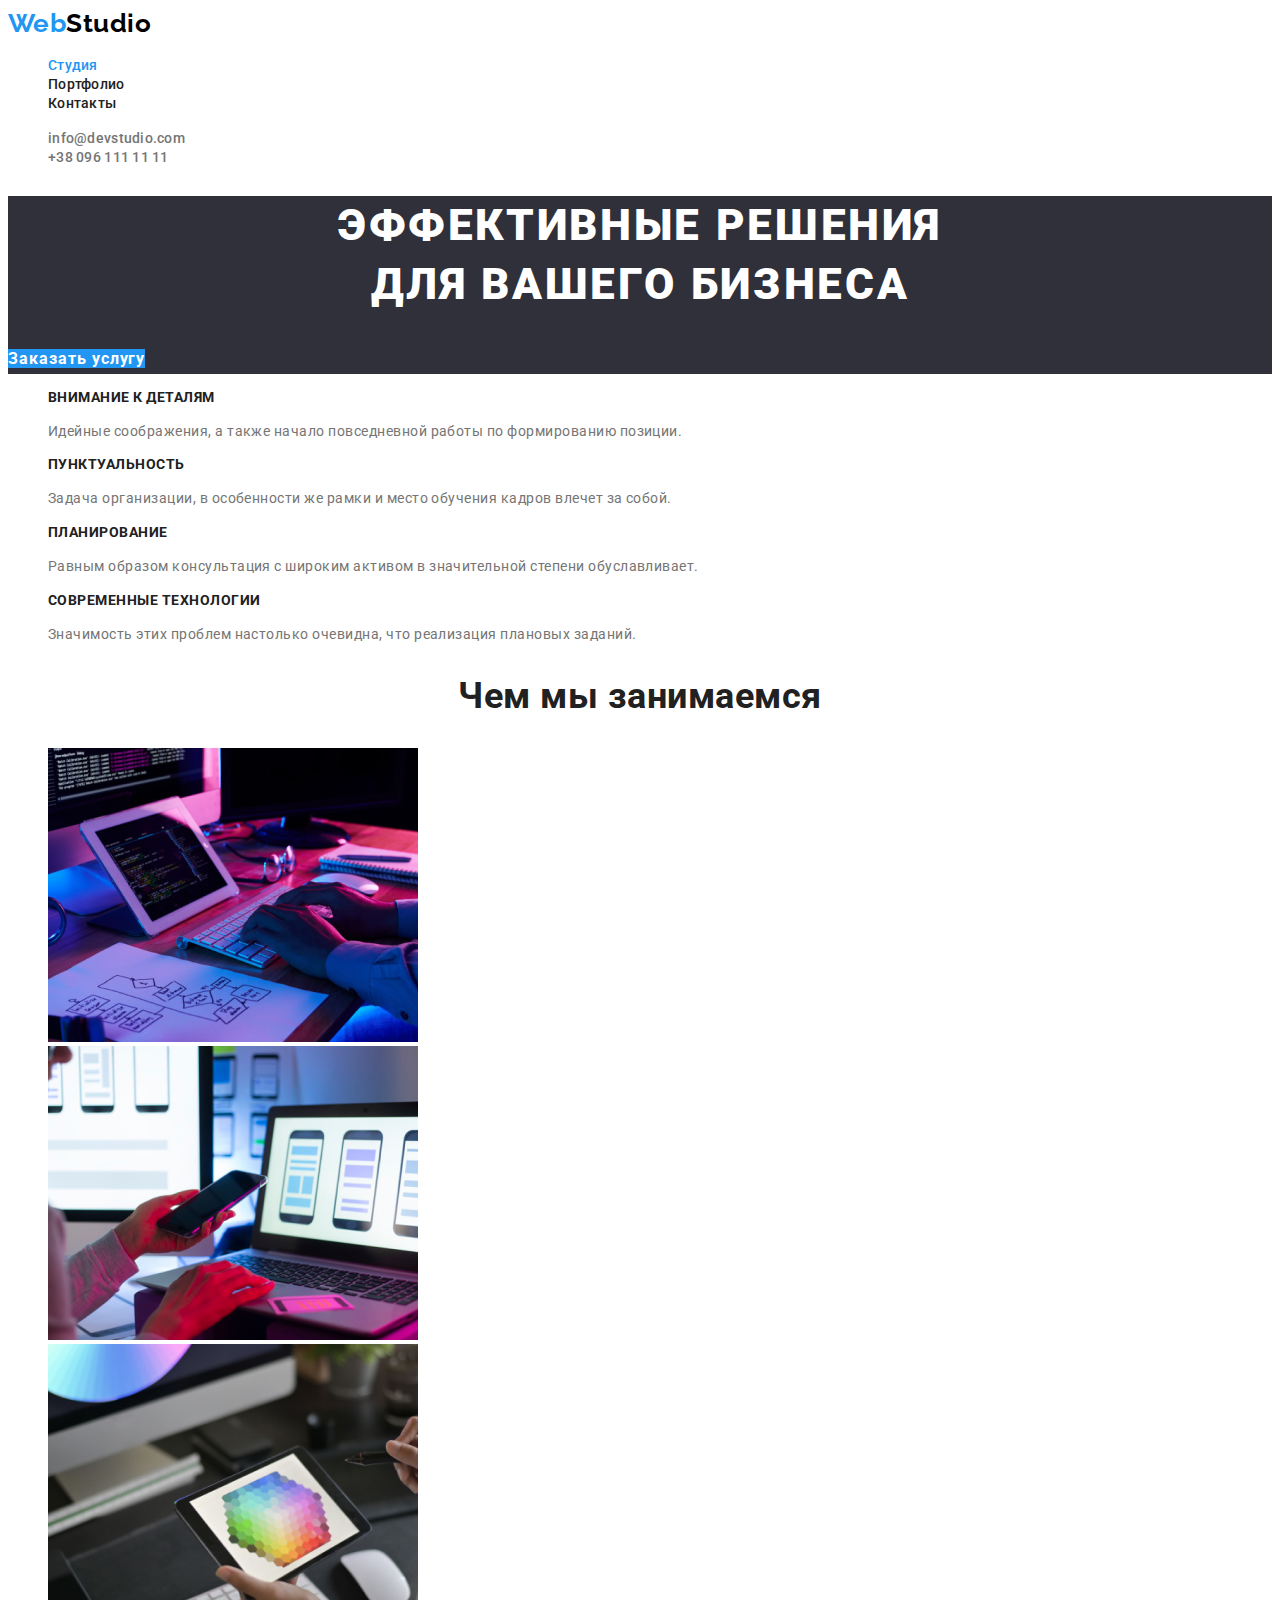
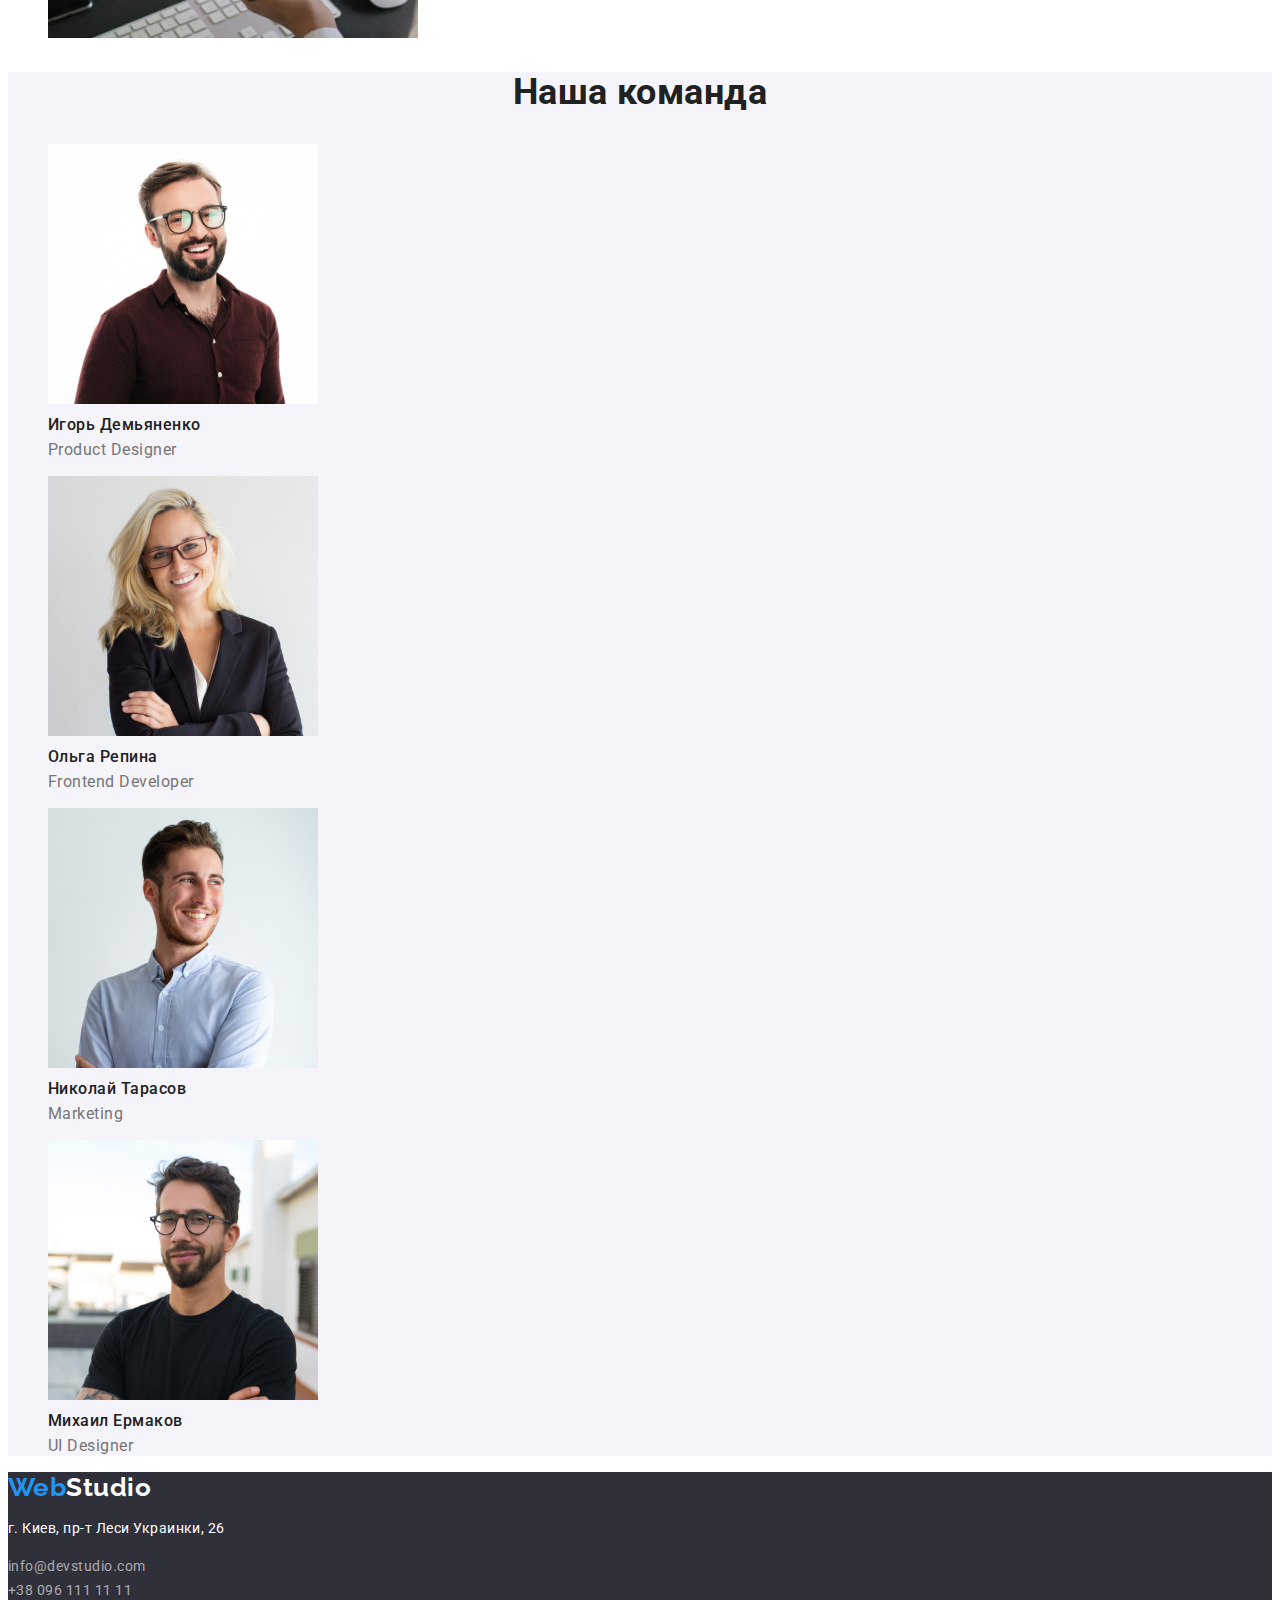
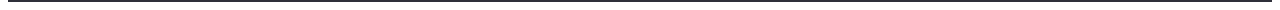
<file: index.html>
<!DOCTYPE html>
<html lang="en">

<head>
    <meta charset="UTF-8">
    <meta name="viewport" content="width=device-width, initial-scale=1.0">
    <title>Студия</title>

    <link rel="preconnect" href="https://fonts.gstatic.com">
    <link
        href="https://fonts.googleapis.com/css2?family=Raleway:wght@700&family=Roboto:wght@400;500;700;900&display=swap"
        rel="stylesheet">
    <link rel="stylesheet" href="./styles.css">
</head>

<body>
    <!--  Верхняя линия  -->
    <header class="page-header">
        <nav class="main-nav">
            <a class="header-logo" href="./index.html"> <span class="logo">Web</span>Studio</a>

            <ul class="site-nav">
                <li> <a href="./index.html" class="link current">Студия</a></li>
                <li> <a href="./portfolio.html" class="link">Портфолио</a></li>
                <li> <a href="" class="link">Контакты</a></li>
            </ul>
        </nav>

        <ul class="site-nav contacts">
            <li> <a href="mailto:info@devstudio.com" class="link">info@devstudio.com</a></li>
            <li> <a href="tel:+380961111111" class="link">+38 096 111 11 11</a></li>
        </ul>
    </header>

    <main>
        <!--    Шапка   -->
        <section class="hero">
            <h1>Эффективные решения <br> для вашего бизнеса</h1>
            <a href="" class="button">Заказать услугу</a>
        </section>


        <!--  Особенности  -->

        <section class="hero-description">
            <ul>
                <li>
                    <h3>Внимание к деталям</h3>
                    <p class="text">Идейные соображения, а также начало повседневной работы по формированию позиции.</p>
                </li>

                <li>
                    <h3>Пунктуальность</h3>
                    <p class="text">Задача организации, в особенности же рамки и место обучения кадров влечет за собой.
                    </p>
                </li>

                <li>
                    <h3>Планирование</h3>
                    <p class="text">Равным образом консультация с широким активом в значительной степени обуславливает.
                    </p>
                </li>

                <li>
                    <h3>Современные технологии</h3>
                    <p class="text">Значимость этих проблем настолько очевидна, что реализация плановых заданий.</p>
                </li>
            </ul>
        </section>
        <!--  Чем мы занимаемся  -->

        <section class="activity">
            <h2>Чем мы занимаемся</h2>
            <ul>
                <li><img src="./images/box1.png" width="370" alt=""></li>
                <li><img src="./images/box2.png" width="370" alt=""></li>
                <li><img src="./images/box3.png" width="370" alt=""></li>
            </ul>
        </section>

        <!--  Наша команда  -->

        <section class="command">
            <h2>Наша команда</h2>
            <ul>
                <li><img src="./images/team_card1.png" width="270" alt="Игорь Демьяненко">
                    <h3 class="command-name">Игорь Демьяненко</h3>
                    <p class="text-profession">Product Designer</p>
                </li>
                <li><img src="./images/team_card2.png" width="270" alt="Ольга Репина">
                    <h3 class="command-name">Ольга Репина</h3>
                    <p class="text-profession">Frontend Developer</p>
                </li>
                <li><img src="./images/team_card3.png" width="270" alt="Николай Тарасов">
                    <h3 class="command-name">Николай Тарасов</h3>
                    <p class="text-profession">Marketing</p>
                </li>
                <li><img src="./images/team_card4.png" width="270" alt="Михаил Ермаков">
                    <h3 class="command-name">Михаил Ермаков</h3>
                    <p class="text-profession">UI Designer</p>
                </li>
            </ul>
        </section>
    </main>

    <!--  Футер  -->
    <footer class="footer">
        <a class="footer-logo" href="./index.html"> <span class="logo">Web</span>Studio</a>
        <address class="footer-address">
            <p>г. Киев, пр-т Леси Украинки, 26</p>
            <a href="mailto:info@devstudio.com">info@devstudio.com</a> <br>
            <a href="tel:+380991111111">+38 096 111 11 11</a>

        </address>
    </footer>

</body>

</html>
</file>
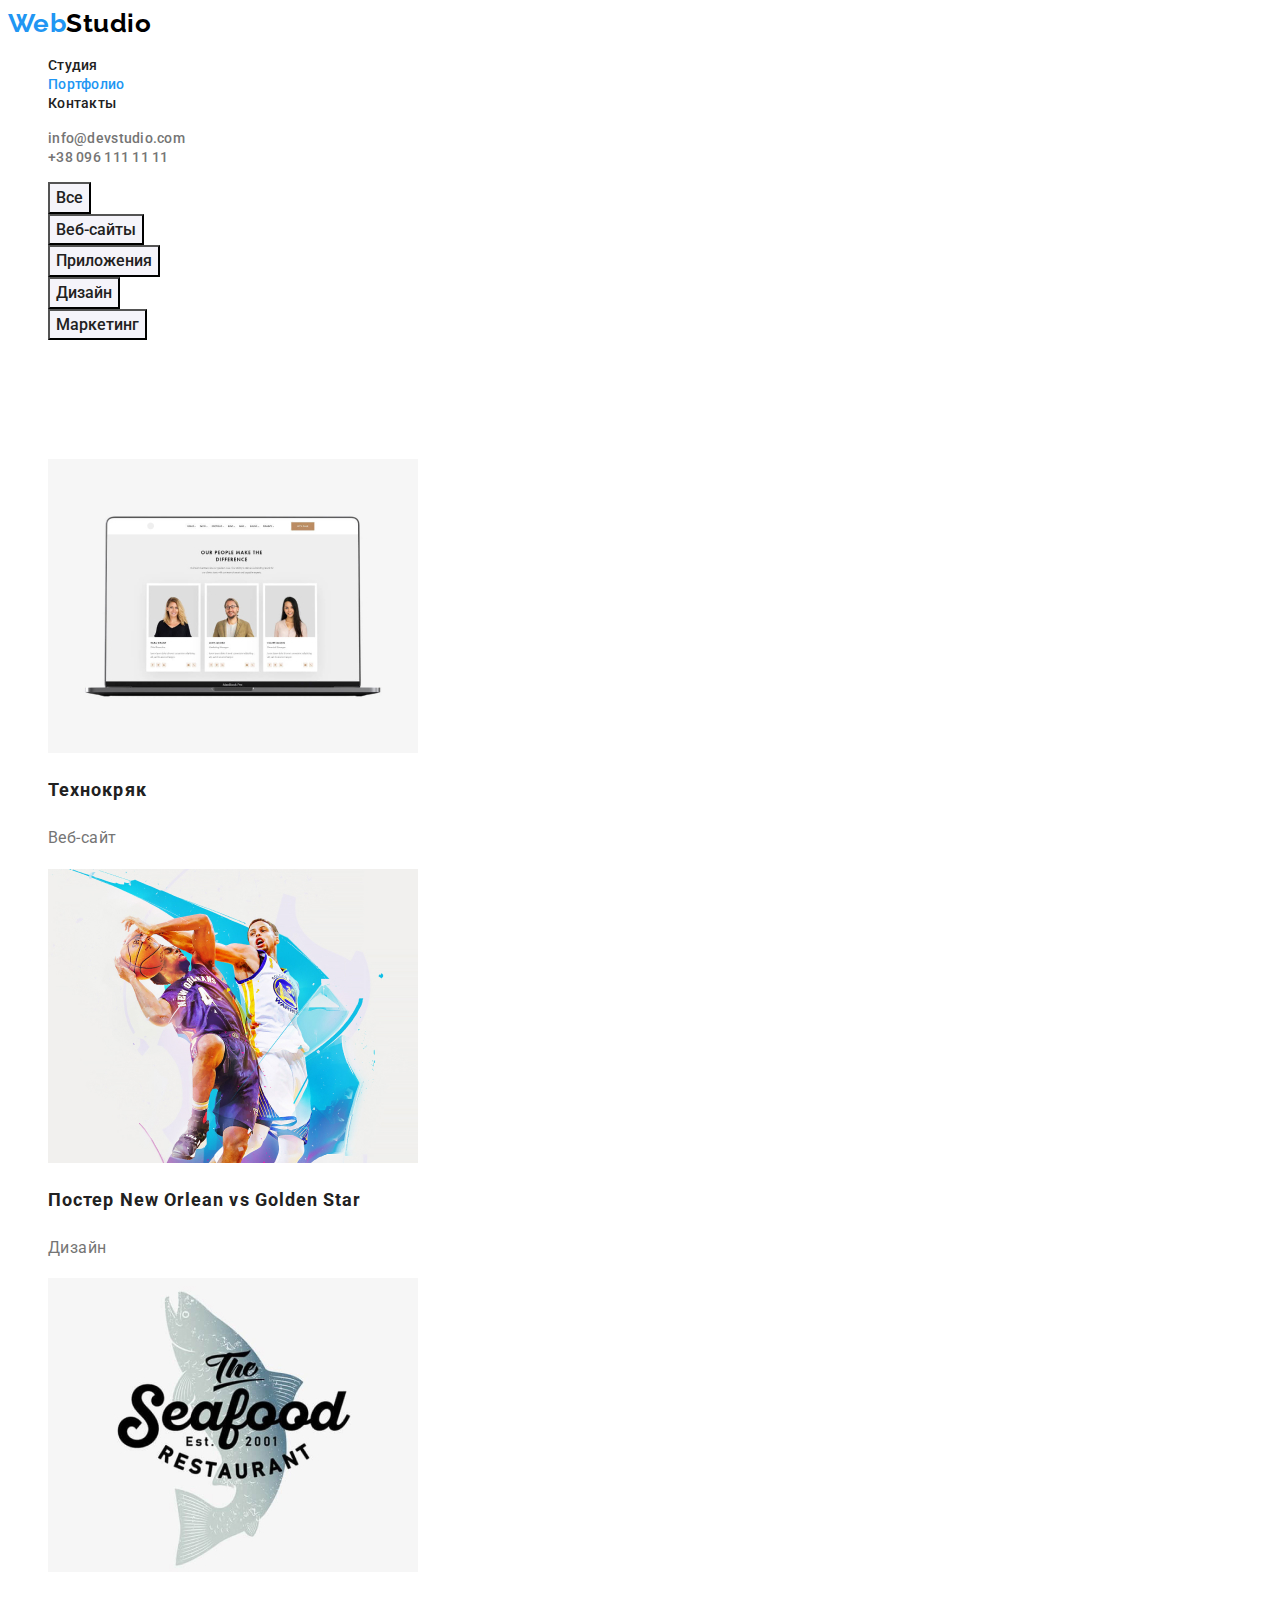
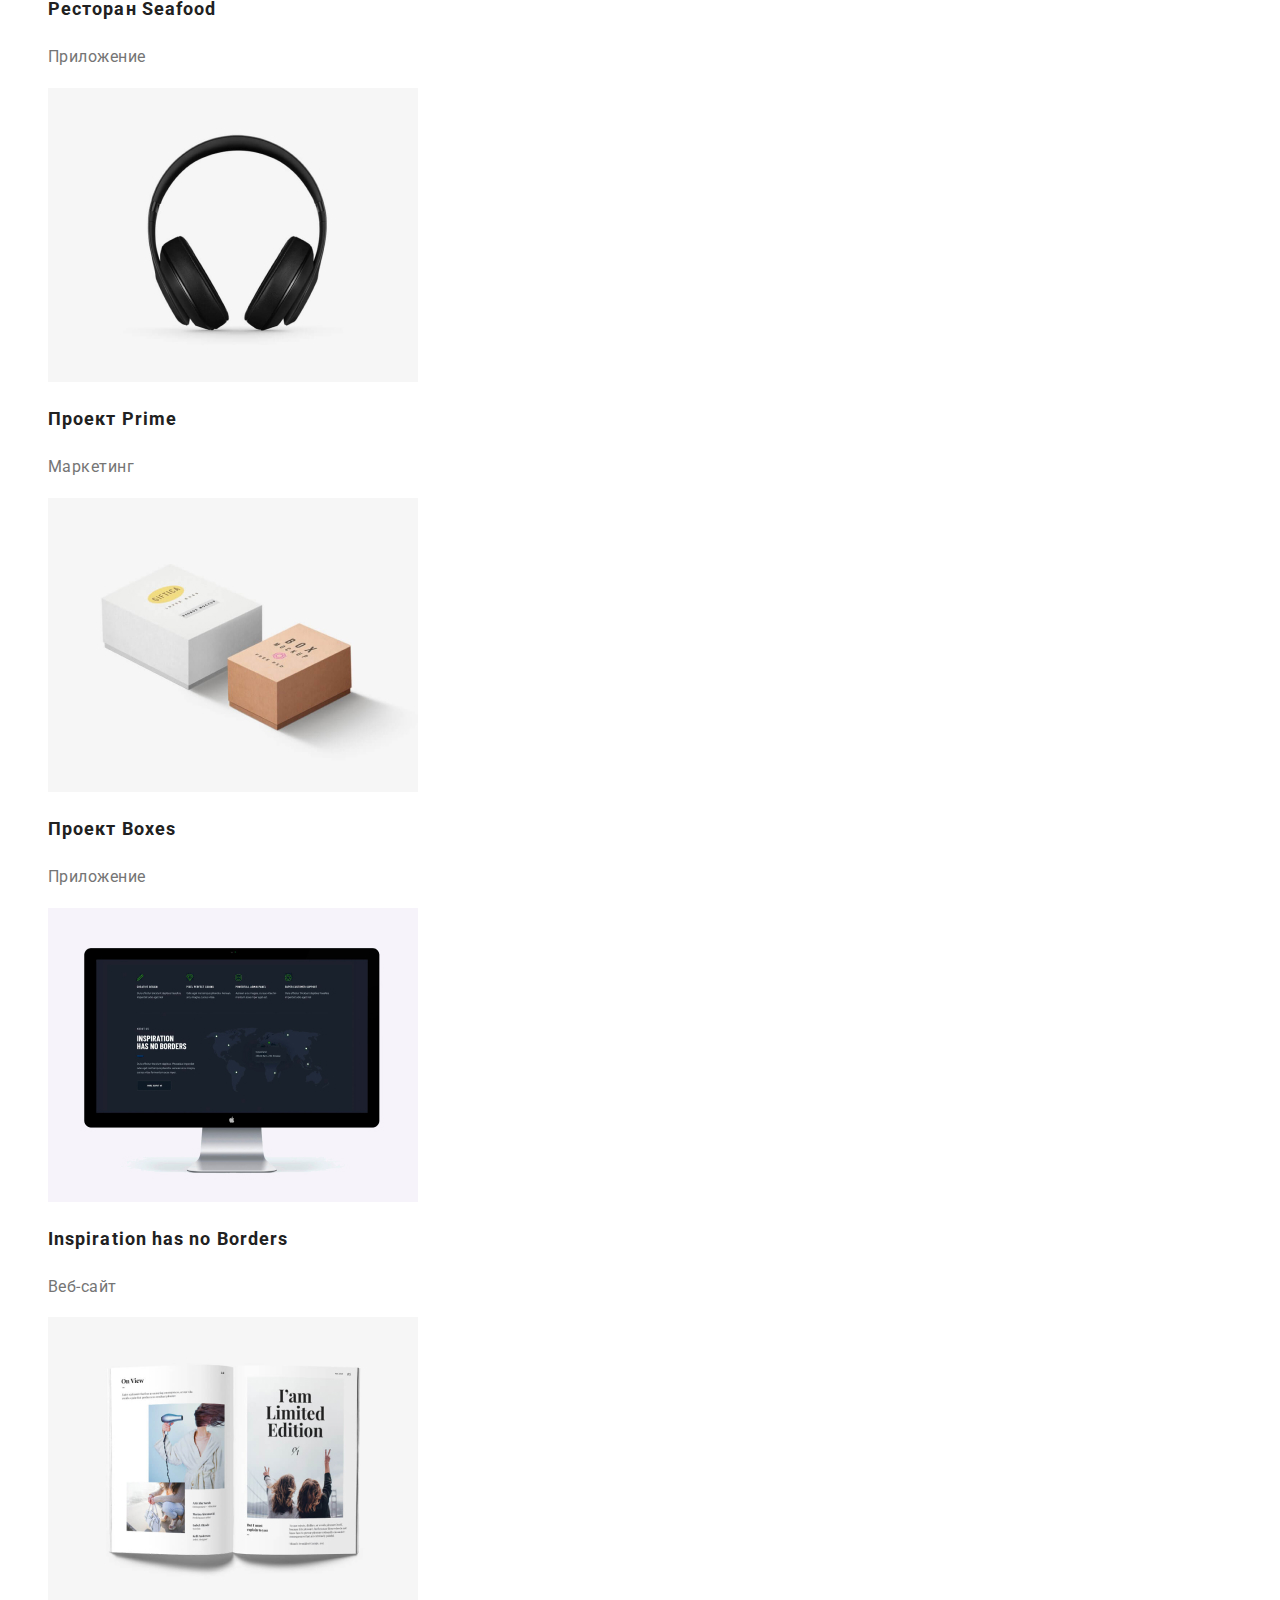
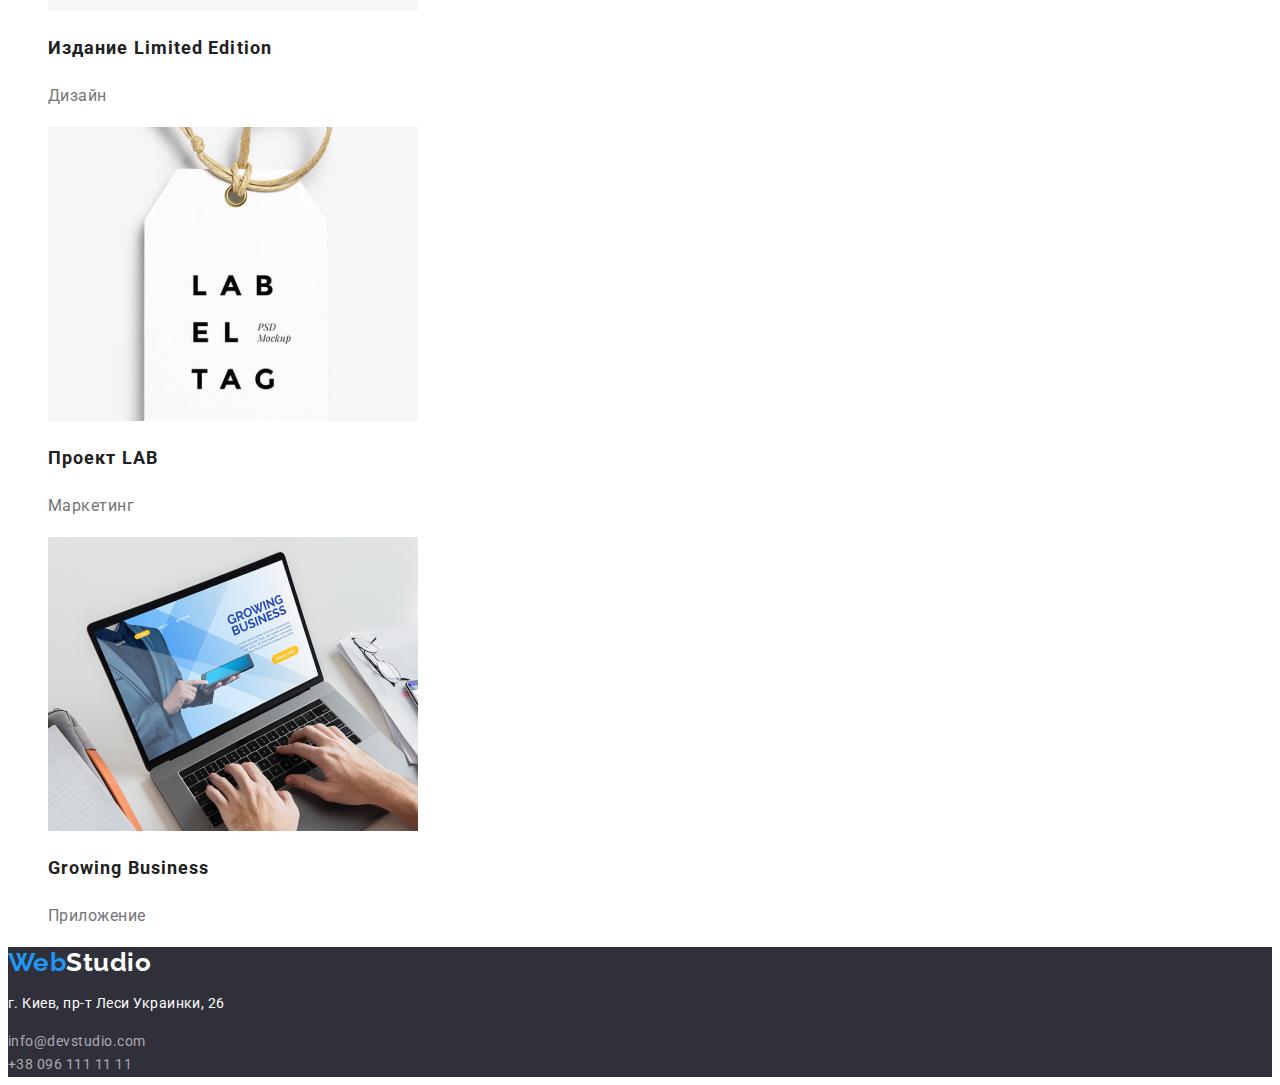
<file: portfolio.html>
<!DOCTYPE html>
<html lang="en">

<head>
    <meta charset="UTF-8">
    <meta name="viewport" content="width=device-width, initial-scale=1.0">
    <title>Портфолио</title>

    <link rel="preconnect" href="https://fonts.gstatic.com">
    <link
        href="https://fonts.googleapis.com/css2?family=Raleway:wght@700&family=Roboto:wght@400;500;700;900&display=swap"
        rel="stylesheet">
    <link rel="stylesheet" href="./styles.css">
</head>

<body>
    <!--  Верхняя линия одинаковая -->
    <header class="page-header">
        <nav class="main-nav">
            <a class="header-logo" href="./index.html"> <span class="logo">Web</span>Studio</a>

            <ul class="site-nav">
                <li> <a href="./index.html" class="link">Студия</a></li>
                <li> <a href="./portfolio.html" class="link current">Портфолио</a></li>
                <li> <a href="" class="link">Контакты</a></li>
            </ul>
        </nav>

        <ul class="site-nav contacts">
            <li> <a href="mailto:info@devstudio.com" class="link">info@devstudio.com</a></li>
            <li> <a href="tel:+380961111111" class="link">+38 096 111 11 11</a></li>
        </ul>
    </header>
    </header>

    <main>
        <section>
            <ul class="redio-button">
                <li><button class="filtre" type="button">Все</button></li>
                <li><button class="filtre" type="button">Веб-сайты</button> </li>
                <li><button class="filtre" type="button">Приложения</button> </li>
                <li><button class="filtre" type="button">Дизайн</button> </li>
                <li><button class="filtre" type="button">Маркетинг</button> </li>
            </ul>
        </section>

        <section>
            <h1>Наши роботы</h1>
            <ul class="project">
                <li>
                    <a href="">
                        <img src="./images/group1.jpg" alt="Веб-сайт">
                        <h2>Технокряк</h2>
                        <p class="text category">Веб-сайт</p>
                    </a>
                </li>
                <li><a href="">
                        <img src="./images/group2.jpg" alt="Постер с баскетболистами">
                        <h2>Постер New Orlean vs Golden Star</h2>
                        <p class="text category">Дизайн</p>
                    </a>
                </li>
                <li>
                    <a href="">
                        <img src="./images/group3.jpg" width="370" alt="Лого ресторана">
                        <h2>Ресторан Seafood</h2>
                        <p class="text category">Приложение</p>
                    </a>
                </li>
                <li>
                    <a href="">
                        <img src="./images/group4.jpg" width="370" alt="Наушники">
                        <h2>Проект Prime</h2>
                        <p class="text category">Маркетинг</p>
                    </a>
                </li>
                <li>
                    <a href="">
                        <img src="./images/group5.jpg" width="370" alt="Две коробки">
                        <h2>Проект Boxes</h2>
                        <p class="text category">Приложение</p>
                    </a>
                </li>
                <li>
                    <a href="">
                        <img src="./images/group6.jpg" width="370" alt="Монитор">
                        <h2>Inspiration has no Borders</h2>
                        <p class="text category">Веб-сайт</p>
                    </a>
                </li>
                <li>
                    <a href="">
                        <img src="./images/group7.jpg" width="370" alt="Раскрытая книга">
                        <h2>Издание Limited Edition</h2>
                        <p class="text category">Дизайн</p>
                    </a>
                </li>
                <li>
                    <a href="">
                        <img src="./images/group8.jpg" width="370" alt="Лейбл">
                        <h2>Проект LAB</h2>
                        <p class="text category">Маркетинг</p>
                    </a>
                </li>
                <li>
                    <a href="">
                        <img src="./images/group9.jpg" width="370" alt="Ноутбук">
                        <h2>Growing Business</h2>
                        <p class="text category">Приложение</p>
                    </a>
                </li>
            </ul>
        </section>
    </main>

    <!--  Футер  -->
    <footer class="footer">
        <a class="footer-logo" href="./index.html"> <span class="logo">Web</span>Studio</a>
        <address class="footer-address">
            <p>г. Киев, пр-т Леси Украинки, 26</p>
            <a href="mailto:info@devstudio.com">info@devstudio.com</a> <br>
            <a href="tel:+380991111111">+38 096 111 11 11</a>

        </address>
    </footer>


</body>

</html>
</file>
<file: styles.css>
:root {
--main-text-color: #212121;
--text-p-color:  #757575;
--buttom-main-blue: #2196F3;
--buttom-grey: #F5F4FA;
--white-minor: #ffffff;
}


body {
color: var(--main-text-color);
font-family: Roboto, sans-serif;
letter-spacing: 0.03em;
}
/* Лого верхнее */
.header-logo {
    color: #000000;
    }
.logo {
    color: var(--buttom-main-blue);
}

.header-logo,
.logo,
.footer-logo {
 font-family: Raleway, sans-serif;
 font-size: 26px;
  font-weight: 700;
 line-height: 1.2;
}

    

main-nav a {
    color: #000000;
   }


ul {
    list-style: none;
}
a {
    text-decoration: none;
}
/*  site-nav */
.site-nav .link {
    color: var(--main-text-color);
    font-weight: 500;
    font-size: 14px;
    line-height: 1.14;
    letter-spacing: 0.02em;
}

.contacts .link{
    color: var(--text-p-color);
   }

.site-nav .link.current{
    color: var(--buttom-main-blue);
}

.link:hover,
.link:focus {
    color: var(--buttom-main-blue);
}

h1 {
    color:var(--white-minor);
font-weight: 900;
font-size: 44px;
line-height: 1.36;
text-align: center;
letter-spacing: 0.06em;
text-transform: uppercase;
}
.hero {
    background: #2F303A;
}

/* кнопка-ссылка */
.button {
    color:var(--white-minor);
    background-color:var(--buttom-main-blue);
font-weight: 700;
font-size: 16px;
line-height: 1.8;
letter-spacing: 0.06em;
}
/* особенности */
.hero-description h3 {
    font-weight: 700;
font-size: 14px;
line-height: 1.14;
text-transform: uppercase;
}
.text {
    color: var(--text-p-color);
    font-size: 14px;
line-height: 1.7;
}

/* Чем мы занимаемся */
.activity h2,
.command h2 {
font-weight: 700;
font-size: 36px;
line-height: 1.16;
text-align: center;
}

/* Наша команда */
.command-name {
font-weight: 500;
font-size: 16px;
line-height: 1.18px;
}
.text-profession {
    color: var(--text-p-color);
    font-size: 16px;
    line-height: 1.18;
}
.command {
    background-color: var(--buttom-grey);
}


/* Футер */

.footer-address p {
    color: var(--white-minor);
}
.footer-address a {
    color: rgba(255, 255, 255, 60%);
}
.footer {
    background-color: #2F303A;
}
.footer-logo {
color: var(--white-minor);
font-family: Raleway, sans-serif;
}

/* Свойства для 2стр Портфолио */
/*кноки фильтра */
.filtre {
   color: var(--main-text-color);
    background-color: var(--buttom-grey);
    font-family: inherit;
    font-weight: 500;
    font-size: 16px;
    line-height: 1.6;
    font-family: Roboto, sans-serif;
}
.filtre:hover,
 .filtre:focus {
  color: var(--white-minor); 
  background-color: var(--buttom-main-blue);
}

/* наши работы */

.project h2 {
    color: var(--main-text-color) ;
    font-weight: 700;
    font-size: 18px;
    line-height: 2;
    letter-spacing: 0.06em;
}
.category {
    font-size: 16px;
    line-height: 1.8;
}
.footer-address {
    font-size: 14px;
    line-height: 1.7;
    font-style: normal;
}
</file>
